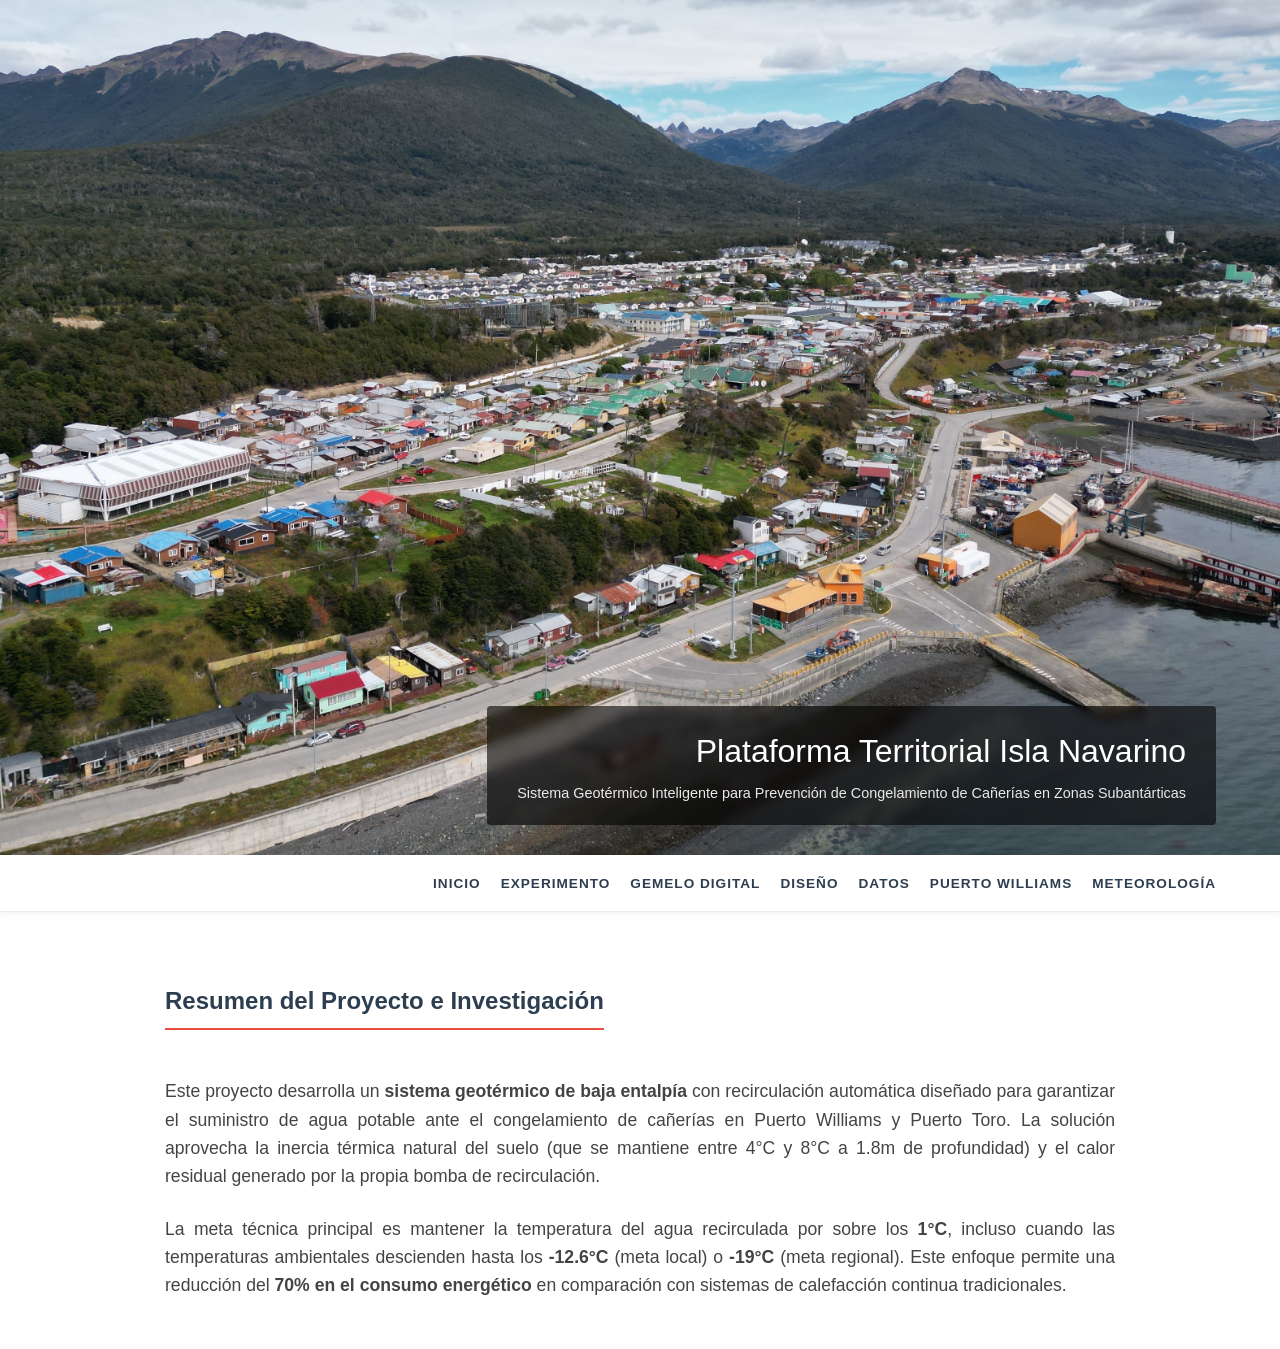
<file: index.html>
<!DOCTYPE html>
<html lang="es">
<head>
    <meta charset="UTF-8">
    <meta name="viewport" content="width=device-width, initial-scale=1.0">
    <title>Plataforma Territorial | Inicio</title>
    <link rel="stylesheet" href="style.css">
</head>
<body>
    <header class="header-hero">
        <img src="https://cmasudd-aigame.github.io/ptowilliams/puertowilliamsdrone2.jpg" alt="Drone Puerto Williams" class="header-image">
        <div class="title-overlay">
            <h1>Plataforma Territorial Isla Navarino</h1>
            <p>Sistema Geotérmico Inteligente para Prevención de Congelamiento de Cañerías en Zonas Subantárticas</p>
        </div>
    </header>

    <nav>
        <ul>
                       <li><a href="index.html">Inicio</a></li>
            <li><a href="experimento.html">Experimento</a></li>
            <li><a href="gemelodigital.html">Gemelo Digital</a></li>
            <li><a href="diseno.html">Diseño</a></li>
            <li><a href="datos.html">Datos</a></li>
            <li><a href="puertowilliams2.html">Puerto Williams</a></li>
            <li><a href="meteorologia.html">Meteorología</a></li>
        </ul>
    </nav>

    <main class="main-content">
       <h2>Resumen del Proyecto e Investigación</h2>
        <p>
            Este proyecto desarrolla un <strong>sistema geotérmico de baja entalpía</strong> con recirculación automática diseñado para garantizar el suministro de agua potable ante el congelamiento de cañerías en Puerto Williams y Puerto Toro. La solución aprovecha la inercia térmica natural del suelo (que se mantiene entre 4°C y 8°C a 1.8m de profundidad) y el calor residual generado por la propia bomba de recirculación.
        </p>

        <p>
            La meta técnica principal es mantener la temperatura del agua recirculada por sobre los <strong>1°C</strong>, incluso cuando las temperaturas ambientales descienden hasta los <strong>-12.6°C</strong> (meta local) o <strong>-19°C</strong> (meta regional). Este enfoque permite una reducción del <strong>70% en el consumo energético</strong> en comparación con sistemas de calefacción continua tradicionales.
        </p>

    </main>
</body>
</html>
</file>
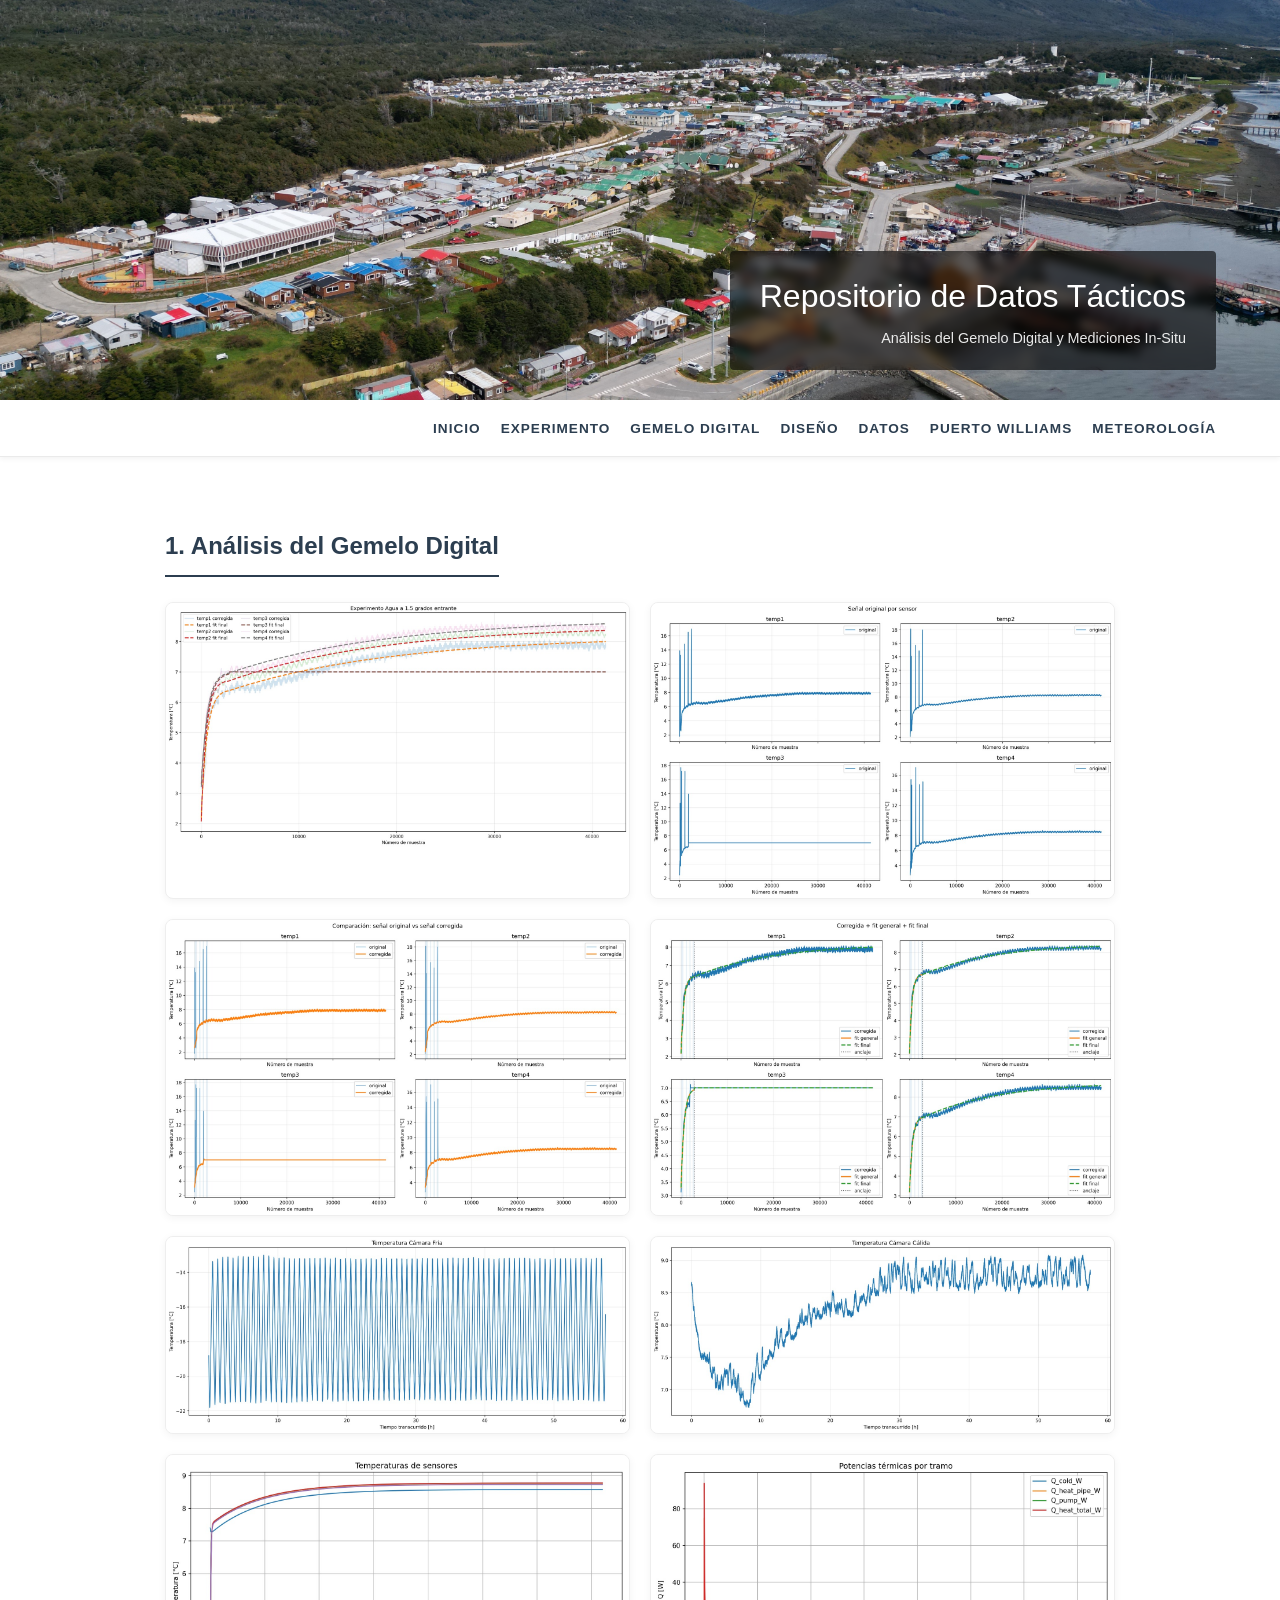
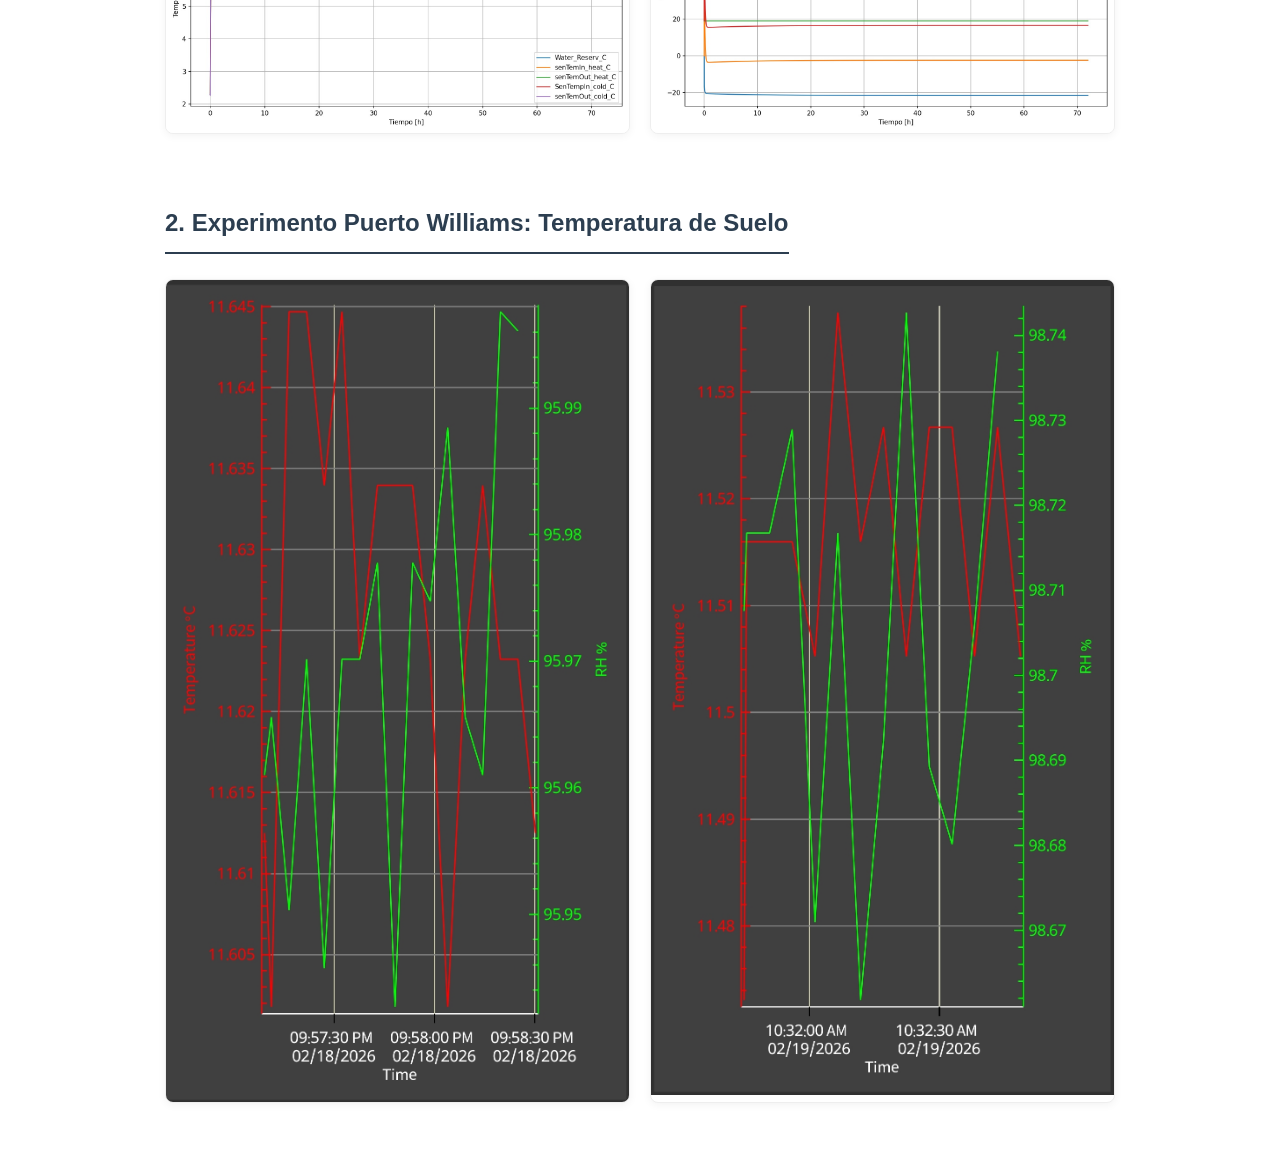
<file: datos.html>
<!DOCTYPE html>
<html lang="es">
<head>
    <meta charset="UTF-8">
    <meta name="viewport" content="width=device-width, initial-scale=1.0">
    <title>Visualización de Datos | Plataforma Territorial</title>
    <link rel="stylesheet" href="style.css">
    <style>
        .data-section {
            margin-bottom: 50px;
        }
        
        .data-section h2 {
            border-bottom: 2px solid #2c3e50;
            padding-bottom: 10px;
            margin-bottom: 25px;
        }

        /* Grilla unificada para ambas secciones */
        .charts-grid {
            display: grid;
            grid-template-columns: repeat(auto-fit, minmax(400px, 1fr));
            gap: 20px;
        }

        .chart-card {
            background: #fff;
            border-radius: 8px;
            border: 1px solid #eee;
            overflow: hidden;
            box-shadow: 0 2px 8px rgba(0,0,0,0.05);
            transition: transform 0.2s;
        }

        .chart-card:hover {
            transform: translateY(-5px);
        }

        .chart-img {
            width: 100%;
            height: auto;
            cursor: zoom-in;
            display: block;
        }

        /* Modal Styles */
        .modal {
            display: none;
            position: fixed;
            top: 0;
            left: 0;
            width: 100%;
            height: 100%;
            background: rgba(0,0,0,0.9);
            justify-content: center;
            align-items: center;
            z-index: 2000;
        }
    </style>
</head>
<body>

    <header class="page-header">
        <img src="https://cmasudd-aigame.github.io/ptowilliams/puertowilliamsdrone2.jpg" alt="Datos Puerto Williams" class="header-image-full">
        <div class="title-overlay">
            <h1>Repositorio de Datos Tácticos</h1>
            <p>Análisis del Gemelo Digital y Mediciones In-Situ</p>
        </div>
    </header>

    <nav>
        <ul>
                        <li><a href="index.html">Inicio</a></li>
            <li><a href="experimento.html">Experimento</a></li>
            <li><a href="gemelodigital.html">Gemelo Digital</a></li>
            <li><a href="diseno.html">Diseño</a></li>
            <li><a href="datos.html">Datos</a></li>
            <li><a href="puertowilliams2.html">Puerto Williams</a></li>
            <li><a href="meteorologia.html">Meteorología</a></li>
        </ul>
    </nav>

    <main class="main-content">
        
        <section class="data-section">
            <h2>1. Análisis del Gemelo Digital</h2>
            <div class="charts-grid">
                <div class="chart-card"><img src="https://cmasudd-aigame.github.io/ptowilliams/gemelo1.jpeg" class="chart-img img-zoom" alt="Gráfico 1"></div>
                <div class="chart-card"><img src="https://cmasudd-aigame.github.io/ptowilliams/gemelo2.jpeg" class="chart-img img-zoom" alt="Gráfico 2"></div>
                <div class="chart-card"><img src="https://cmasudd-aigame.github.io/ptowilliams/gemelo3.jpeg" class="chart-img img-zoom" alt="Gráfico 3"></div>
                <div class="chart-card"><img src="https://cmasudd-aigame.github.io/ptowilliams/gemelo4.jpeg" class="chart-img img-zoom" alt="Gráfico 4"></div>
                <div class="chart-card"><img src="https://cmasudd-aigame.github.io/ptowilliams/gemelo5.jpeg" class="chart-img img-zoom" alt="Gráfico 5"></div>
                <div class="chart-card"><img src="https://cmasudd-aigame.github.io/ptowilliams/gemelo6.jpeg" class="chart-img img-zoom" alt="Gráfico 6"></div>
                <div class="chart-card"><img src="https://cmasudd-aigame.github.io/ptowilliams/gemelo7.jpeg" class="chart-img img-zoom" alt="Gráfico 7"></div>
                <div class="chart-card"><img src="https://cmasudd-aigame.github.io/ptowilliams/gemelo8.jpeg" class="chart-img img-zoom" alt="Gráfico 8"></div>
            </div>
        </section>

        <section class="data-section">
            <h2>2. Experimento Puerto Williams: Temperatura de Suelo</h2>
            <div class="charts-grid">
                <div class="chart-card"><img src="https://cmasudd-aigame.github.io/ptowilliams/tempSueloWilliams.jpg" class="chart-img img-zoom" alt="Suelo 1"></div>
                <div class="chart-card"><img src="https://cmasudd-aigame.github.io/ptowilliams/tempSueloWilliams2.jpg" class="chart-img img-zoom" alt="Suelo 2"></div>
            </div>
        </section>

    </main>

    <div id="imageModal" class="modal">
        <span style="position:absolute; top:20px; right:30px; color:white; font-size:40px; cursor:pointer;" onclick="closeModal()">&times;</span>
        <img id="imgFull" style="max-width:90%; max-height:90%;">
    </div>

    <script>
        const modal = document.getElementById("imageModal");
        const modalImg = document.getElementById("imgFull");
        document.querySelectorAll('.img-zoom').forEach(img => {
            img.onclick = function() {
                modal.style.display = "flex";
                modalImg.src = this.src;
            }
        });
        function closeModal() { modal.style.display = "none"; }
        window.onclick = function(event) { if (event.target == modal) closeModal(); }
    </script>
</body>
</html>
</file>
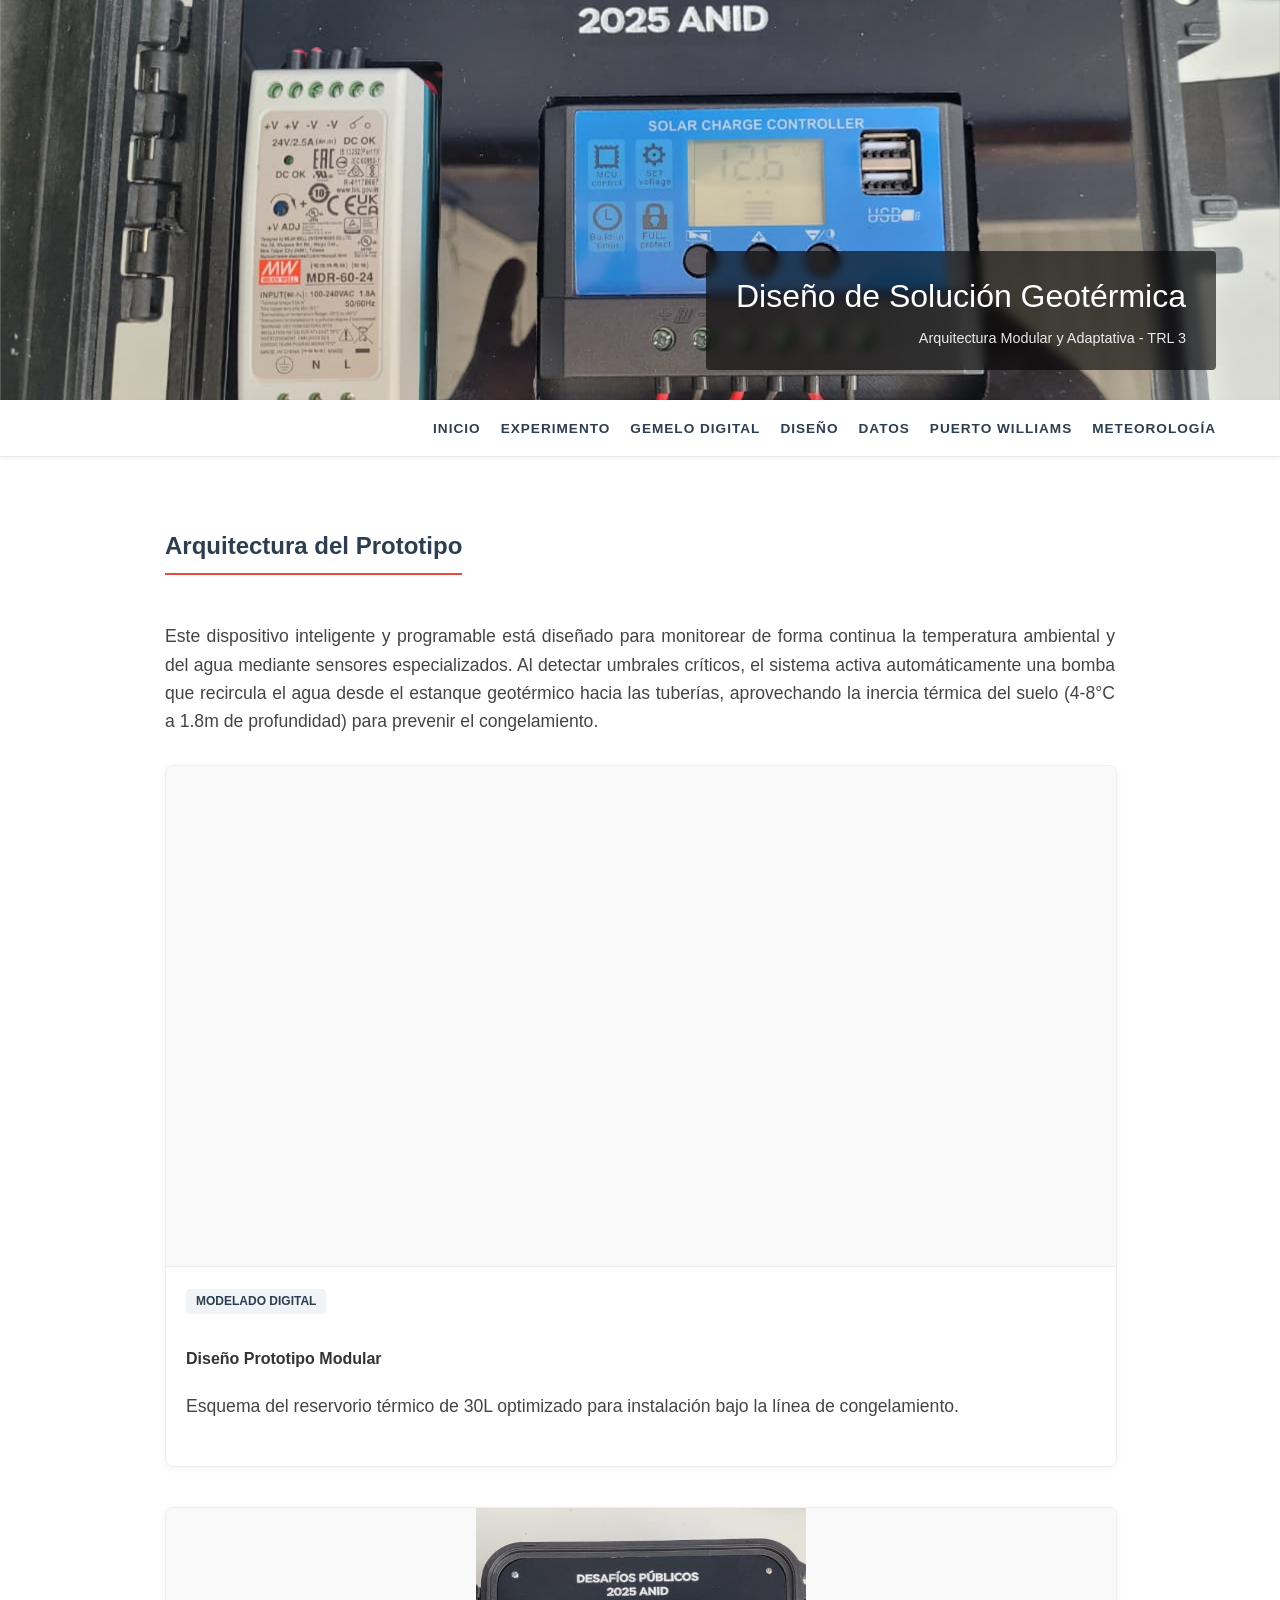
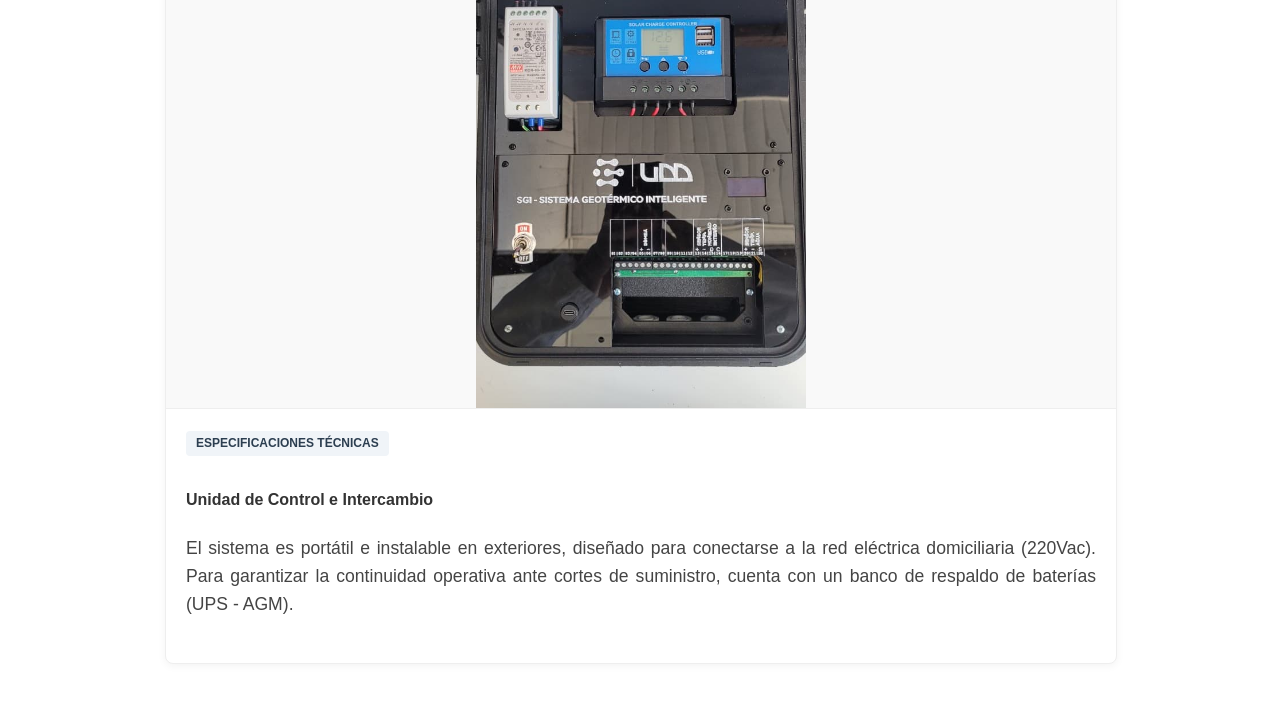
<file: diseno.html>
<!DOCTYPE html>
<html lang="es">
<head>
    <meta charset="UTF-8">
    <meta name="viewport" content="width=device-width, initial-scale=1.0">
    <title>Diseño Inteligente | Plataforma Territorial</title>
    <link rel="stylesheet" href="style.css">
    <style>
        /* Cambio de Grid a Rows para maximizar visibilidad */
        .prototype-container {
            display: flex;
            flex-direction: column;
            gap: 40px;
            margin: 30px 0;
        }

        .prototype-card {
            background: #fff;
            border-radius: 8px;
            border: 1px solid #eee;
            overflow: hidden;
            box-shadow: 0 2px 8px rgba(0,0,0,0.05);
            width: 100%; /* Ancho completo */
        }

        .prototype-img-container {
            width: 100%;
            height: 500px; /* Aumentamos el alto para el modelo 3D */
            overflow: hidden;
            background: #f9f9f9;
        }

        .prototype-img-container iframe, 
        .prototype-img-container img {
            width: 100%;
            height: 100%;
            border: none;
            object-fit: contain;
        }

        .prototype-info {
            padding: 20px;
            border-top: 1px solid #eee;
        }

        .spec-tag {
            display: inline-block;
            background: #f0f4f8;
            color: #2c3e50;
            padding: 3px 10px;
            border-radius: 4px;
            font-size: 0.75rem;
            font-weight: bold;
            margin-bottom: 10px;
            text-transform: uppercase;
        }
    </style>
</head>
<body>

    <header class="page-header">
        <img src="https://cmasudd-aigame.github.io/ptowilliams/headerdisenointe.png" alt="Diseño Inteligente" class="header-image-full">
        <div class="title-overlay">
            <h1>Diseño de Solución Geotérmica</h1>
            <p>Arquitectura Modular y Adaptativa - TRL 3</p>
        </div>
    </header>

    <nav>
        <ul>
                      <li><a href="index.html">Inicio</a></li>
            <li><a href="experimento.html">Experimento</a></li>
            <li><a href="gemelodigital.html">Gemelo Digital</a></li>
            <li><a href="diseno.html">Diseño</a></li>
            <li><a href="datos.html">Datos</a></li>
            <li><a href="puertowilliams2.html">Puerto Williams</a></li>
            <li><a href="meteorologia.html">Meteorología</a></li>
        </ul>
    </nav>

    <main class="main-content">
        <section class="card">
            <h2>Arquitectura del Prototipo</h2>
            <p>
                Este dispositivo inteligente y programable está diseñado para monitorear de forma continua la temperatura ambiental y del agua mediante sensores especializados. Al detectar umbrales críticos, el sistema activa automáticamente una bomba que recircula el agua desde el estanque geotérmico hacia las tuberías, aprovechando la inercia térmica del suelo (4-8°C a 1.8m de profundidad) para prevenir el congelamiento.
            </p>
        </section>

        <div class="prototype-container">
            <div class="prototype-card">
                <div class="prototype-img-container">
                    <iframe src="https://myudd1138.autodesk360.com/shares/public/SH90d2dQT28d5b6028114efda414bc273ba8?mode=embed" allowfullscreen="true"></iframe>
                </div>
                <div class="prototype-info">
                    <span class="spec-tag">Modelado Digital</span>
                    <h4>Diseño Prototipo Modular</h4>
                    <p>Esquema del reservorio térmico de 30L optimizado para instalación bajo la línea de congelamiento.</p>
                </div>
            </div>

            <div class="prototype-card">
                <div class="prototype-img-container">
                    <img src="https://cmasudd-aigame.github.io/ptowilliams/prototipodisenointe.jpeg" alt="Prototipo Físico" class="img-zoom" style="cursor: pointer;">
                </div>
                <div class="prototype-info">
                    <span class="spec-tag">Especificaciones Técnicas</span>
                    <h4>Unidad de Control e Intercambio</h4>
                    <p>
                        El sistema es portátil e instalable en exteriores, diseñado para conectarse a la red eléctrica domiciliaria (220Vac). Para garantizar la continuidad operativa ante cortes de suministro, cuenta con un banco de respaldo de baterías (UPS - AGM).
                    </p>
                </div>
            </div>
        </div>

        
    </main>

    <div id="imageModal" class="modal" style="display:none; position:fixed; top:0; left:0; width:100%; height:100%; background:rgba(0,0,0,0.8); justify-content:center; align-items:center; z-index:1000;">
        <span style="position:absolute; top:20px; right:30px; color:white; font-size:40px; cursor:pointer;" onclick="closeModal()">&times;</span>
        <img id="imgFull" style="max-width:90%; max-height:90%;">
    </div>

    <script>
        const modal = document.getElementById("imageModal");
        const modalImg = document.getElementById("imgFull");
        document.querySelectorAll('.img-zoom').forEach(img => {
            img.onclick = function() {
                modal.style.display = "flex";
                modalImg.src = this.src;
            }
        });
        function closeModal() { modal.style.display = "none"; }
        window.onclick = function(event) { if (event.target == modal) closeModal(); }
    </script>
</body>
</html>
</file>
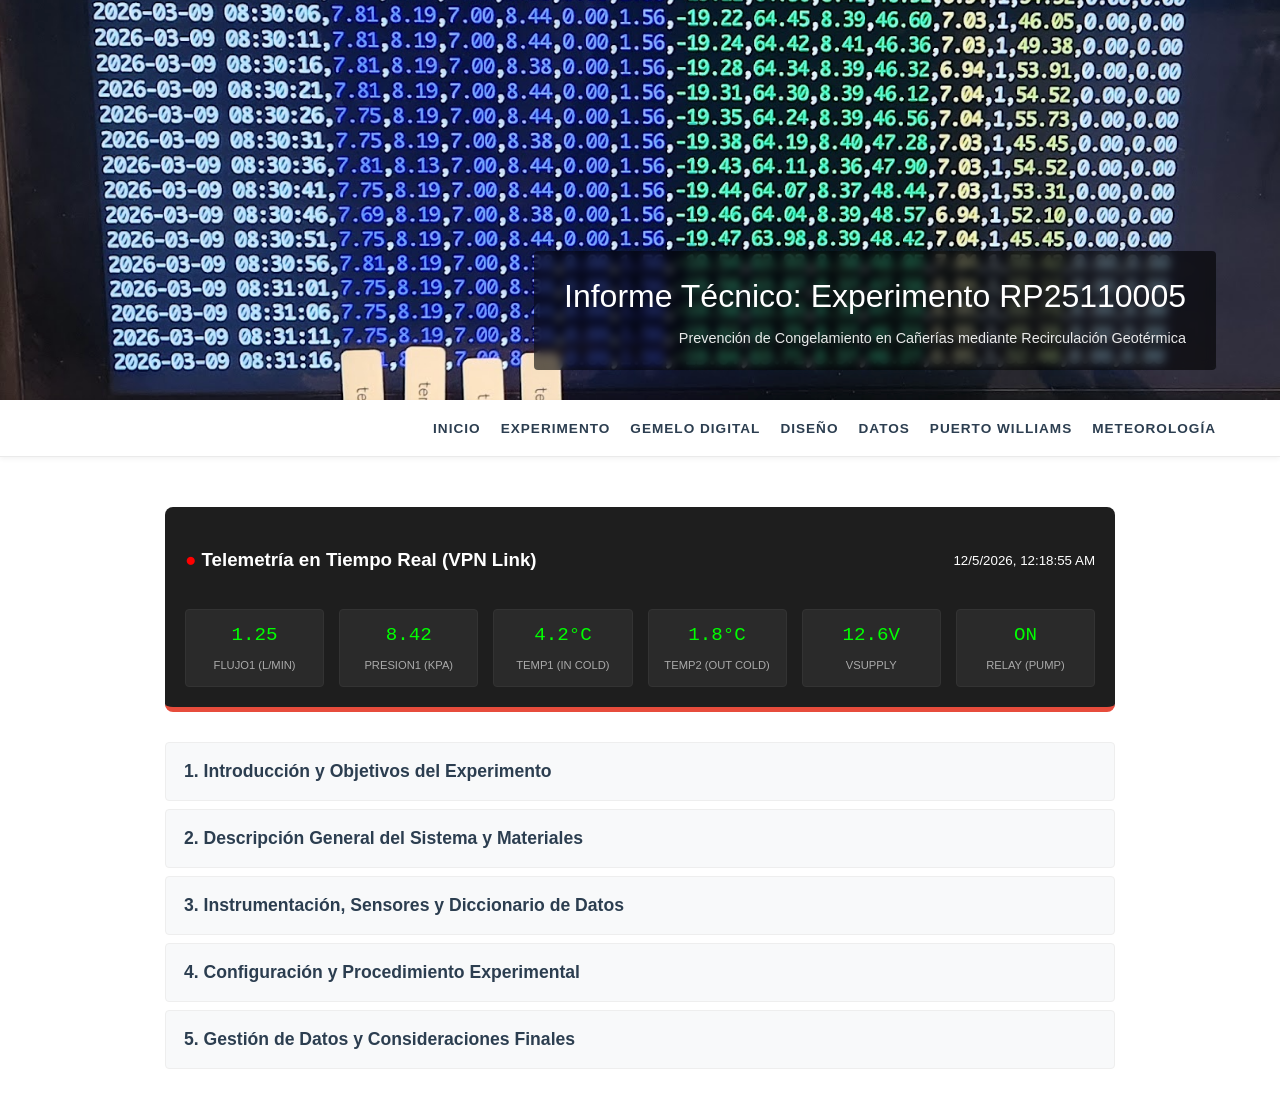
<file: experimento.html>
<!DOCTYPE html>
<html lang="es">
<head>
    <meta charset="UTF-8">
    <meta name="viewport" content="width=device-width, initial-scale=1.0">
    <title>Informe Técnico Experimental | Plataforma Territorial</title>
    <link rel="stylesheet" href="style.css">
    <style>
        /* Estilos de Dashboard */
        .dashboard-container {
            background: #1e1e1e;
            color: #fff;
            padding: 20px;
            border-radius: 8px;
            margin-bottom: 30px;
            border-bottom: 5px solid var(--accent);
        }
        .dashboard-grid {
            display: grid;
            grid-template-columns: repeat(auto-fit, minmax(120px, 1fr));
            gap: 15px;
            margin-top: 15px;
        }
        .metric {
            background: #2a2a2a;
            padding: 10px;
            border-radius: 4px;
            text-align: center;
            border: 1px solid #333;
        }
        .metric-val { font-family: 'Courier New', monospace; font-size: 1.2rem; color: #00ff00; display: block; }
        .metric-label { font-size: 0.7rem; color: #aaa; text-transform: uppercase; }

        /* Estilos de Acordeones */
        .accordion {
            background-color: #f8f9fa;
            color: var(--primary);
            cursor: pointer;
            padding: 18px;
            width: 100%;
            border: none;
            text-align: left;
            font-size: 1.1rem;
            font-weight: bold;
            transition: 0.4s;
            border-radius: 4px;
            margin-top: 8px;
            display: flex;
            justify-content: space-between;
            border: 1px solid #eee;
        }
        .active, .accordion:hover { background-color: #f1f1f1; }
        .panel {
            padding: 0 18px;
            background-color: white;
            max-height: 0;
            overflow: hidden;
            transition: max-height 0.3s ease-out;
            border-left: 2px solid var(--accent);
        }

        /* Imágenes y Grillas */
        .img-grid {
            display: grid;
            grid-template-columns: repeat(auto-fit, minmax(200px, 1fr));
            gap: 10px;
            margin: 20px 0;
        }
        .img-item { height: 150px; border-radius: 4px; overflow: hidden; cursor: zoom-in; border: 1px solid #ddd; }
        .img-item img { width: 100%; height: 100%; object-fit: cover; }
        
        .tag-material {
            display: inline-block;
            background: var(--primary);
            color: white;
            padding: 2px 10px;
            border-radius: 15px;
            font-size: 0.8rem;
            margin-right: 5px;
        }
    </style>
</head>
<body>

    <header class="page-header">
        <img src="https://cmasudd-aigame.github.io/ptowilliams/datoscompu.png" alt="Monitor" class="header-image-full">
        <div class="title-overlay">
            <h1>Informe Técnico: Experimento RP25110005</h1>
            <p>Prevención de Congelamiento en Cañerías mediante Recirculación Geotérmica</p>
        </div>
    </header>

    <nav>
        <ul>
                        <li><a href="index.html">Inicio</a></li>
            <li><a href="experimento.html">Experimento</a></li>
            <li><a href="gemelodigital.html">Gemelo Digital</a></li>
            <li><a href="diseno.html">Diseño</a></li>
            <li><a href="datos.html">Datos</a></li>
            <li><a href="puertowilliams2.html">Puerto Williams</a></li>
            <li><a href="meteorologia.html">Meteorología</a></li>
        </ul>
    </nav>


    <main class="main-content">

        <section class="dashboard-container">
            <div style="display: flex; justify-content: space-between; align-items: center;">
                <h3><span style="color:red">●</span> Telemetría en Tiempo Real (VPN Link)</h3>
                <small id="current-time">Cargando fecha...</small>
            </div>
            <div class="dashboard-grid">
                <div class="metric"><span class="metric-val">1.25</span><span class="metric-label">flujo1 (L/min)</span></div>
                <div class="metric"><span class="metric-val">8.42</span><span class="metric-label">presion1 (kPa)</span></div>
                <div class="metric"><span class="metric-val">4.2°C</span><span class="metric-label">temp1 (In Cold)</span></div>
                <div class="metric"><span class="metric-val">1.8°C</span><span class="metric-label">temp2 (Out Cold)</span></div>
                <div class="metric"><span class="metric-val">12.6V</span><span class="metric-label">Vsupply</span></div>
                <div class="metric"><span class="metric-val" style="color: #00ff00;">ON</span><span class="metric-label">Relay (Pump)</span></div>
            </div>
        </section>

        <button class="accordion">1. Introducción y Objetivos del Experimento</button>
        <div class="panel">
            <p>Este estudio detalla el desarrollo de un sistema diseñado para evitar el congelamiento de cañerías en zonas extremas. El experimento se realizó en condiciones de laboratorio, replicando escenarios térmicos críticos.</p>
            <p><strong>Objetivo Principal:</strong> Evaluar la recirculación de agua utilizando el calor latente del suelo (0-3°C) como mecanismo de mitigación ante temperaturas de aire de -20°C.</p>
        </div>

        <button class="accordion">2. Descripción General del Sistema y Materiales</button>
        <div class="panel">
            <p>El montaje cuenta con dos cámaras térmicas independientes:</p>
            <ul>
                <li><strong>Cámara Aire:</strong> Configurada a -20 °C.</li>
                <li><strong>Cámara Suelo:</strong> Configurada entre 0 °C y 3 °C.</li>
                <li><strong>Bomba:</strong> Sumergible de 19 W para impulsión continua.</li>
            </ul>
            <p><strong>Materiales de tubería evaluados:</strong></p>
            <div>
                <span class="tag-material">VALCO</span><span class="tag-material">HDPE</span><span class="tag-material">PPR</span><span class="tag-material">PVC</span><span class="tag-material">COBRE</span>
            </div>
            <div class="img-grid">
                <div class="img-item"><img src="https://cmasudd-aigame.github.io/ptowilliams/diagrma.jpg"></div>
                <div class="img-item"><img src="https://cmasudd-aigame.github.io/ptowilliams/20260310_171153.png"></div>
                <div class="img-item"><img src="https://cmasudd-aigame.github.io/ptowilliams/20260310_171214.jpg"></div>
                <div class="img-item"><img src="https://cmasudd-aigame.github.io/ptowilliams/20260310_171220.jpg"></div>
                <div class="img-item"><img src="https://cmasudd-aigame.github.io/ptowilliams/20260310_171320.jpg"></div>
            </div>
        </div>

        <button class="accordion">3. Instrumentación, Sensores y Diccionario de Datos</button>
        <div class="panel">
            <p>Se implementó un sistema de adquisición de datos mediante Datalogger y conexión VPN para monitoreo 24/7.</p>
            <table class="data-table" style="font-size: 0.85rem;">
                <thead><tr><th>Código</th><th>Variable</th><th>Sensor / Detalles</th></tr></thead>
                <tbody>
                    <div class="img-item"><img src="https://cmasudd-aigame.github.io/ptowilliams/datoscompu.png"></div>
                    <tr><td><code>temp1-2</code></td><td>Temp. Agua Cámara Fría</td><td>DS18B20 Digital</td></tr>
                    <tr><td><code>temp3-5</code></td><td>Temp. Agua Cámara Suelo</td><td>DS18B20 Digital</td></tr>
                    <tr><td><code>flujo1</code></td><td>Caudal Instantáneo</td><td>Sensor de Turbina (L/min)</td></tr>
                    <tr><td><code>presion1</code></td><td>Presión Hidráulica</td><td>Manómetro Digital (kPa)</td></tr>
                    <tr><td><code>relay</code></td><td>Estado Bomba</td><td>1 = ON / 0 = OFF</td></tr>
                    <tr><td><code>Vsupply / batt</code></td><td>Voltajes Eléctricos</td><td>Alimentación y Respaldo</td></tr>
                </tbody>
            </table>
        </div>

        <button class="accordion">4. Configuración y Procedimiento Experimental</button>
        <div class="panel">
            <ol>
                <li><strong>Puesta en Marcha:</strong> Verificación de estanqueidad y calibración de sensores.</li>
                <li><strong>Operación Continua:</strong> Ejecución de 45 días de registro ininterrumpido.</li>
                <li><strong>Simulación de Consumo:</strong> Uso de grifo para simular variaciones domésticas de presión y caudal.</li>
                <li><strong>Pruebas de Estrés:</strong> Introducción de agua a 1 °C para forzar condiciones de congelamiento.</li>
            </ol>
        </div>

        <button class="accordion">5. Gestión de Datos y Consideraciones Finales</button>
        <div class="panel">
            <p><strong>Resultados de Operación:</strong> 45 días continuos de datos almacenados en servidor remoto sin pérdida de registros.</p>
            <p><strong>Conclusiones Técnicas:</strong></p>
            <ul>
                <li>El sistema permitió replicar condiciones térmicas extremas de manera controlada.</li>
                <li>Se validó que la recirculación rompe la inercia de congelamiento antes de la solidificación.</li>
                <li>Se observaron diferencias críticas de transferencia térmica según el material de la tubería.</li>
            </ul>
        </div>

    </main>

    <div id="imageModal" class="modal">
        <span class="close-btn" onclick="closeModal()">&times;</span>
        <img class="modal-content" id="imgFull">
    </div>

    <script>
        // Lógica de Acordeones
        var acc = document.getElementsByClassName("accordion");
        for (var i = 0; i < acc.length; i++) {
            acc[i].addEventListener("click", function() {
                this.classList.toggle("active");
                var panel = this.nextElementSibling;
                panel.style.maxHeight = panel.style.maxHeight ? null : panel.scrollHeight + "px";
            });
        }

        // Lógica de Modal
        const modal = document.getElementById("imageModal");
        const modalImg = document.getElementById("imgFull");
        document.querySelectorAll('.img-item img').forEach(img => {
            img.onclick = function() {
                modal.style.display = "flex";
                modalImg.src = this.src;
            }
        });
        function closeModal() { modal.style.display = "none"; }

        // Hora del Sistema para el Dashboard
        document.getElementById('current-time').innerText = new Date().toLocaleString();
    </script>
</body>
</html>
</file>
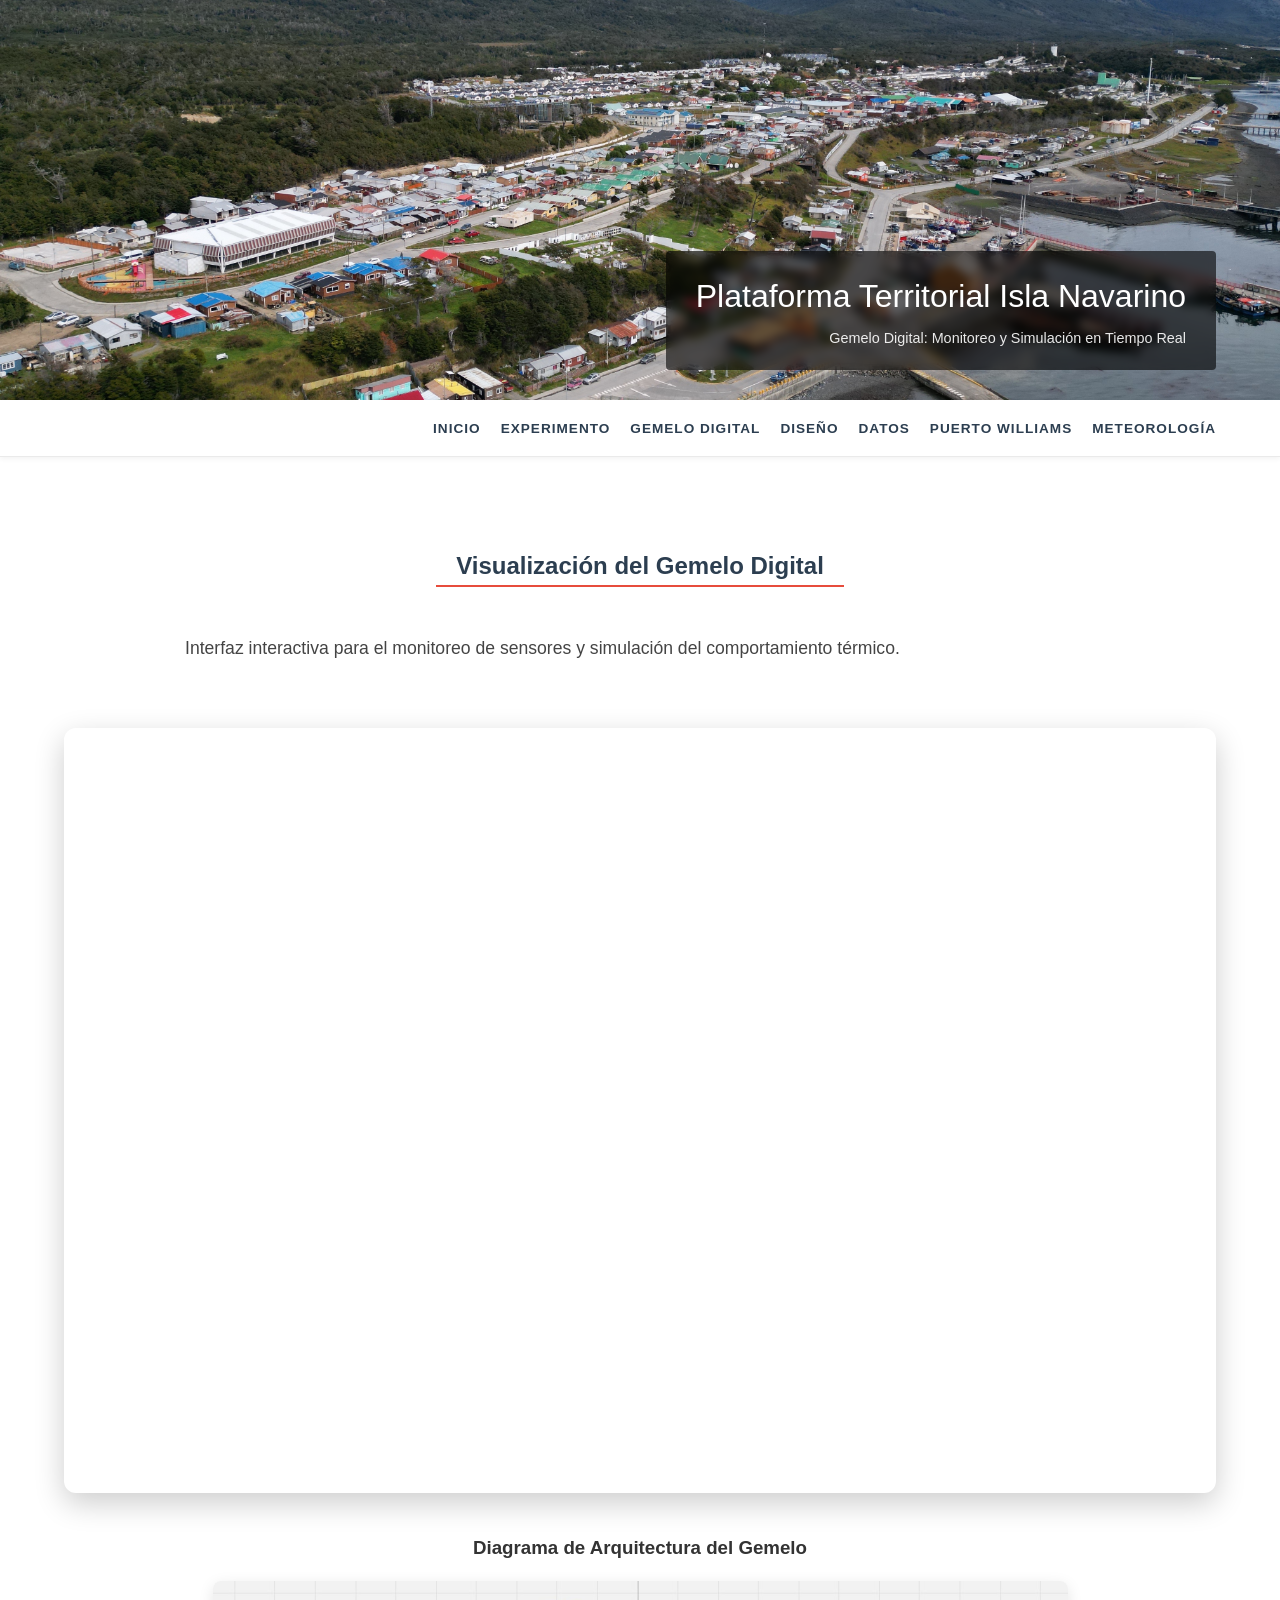
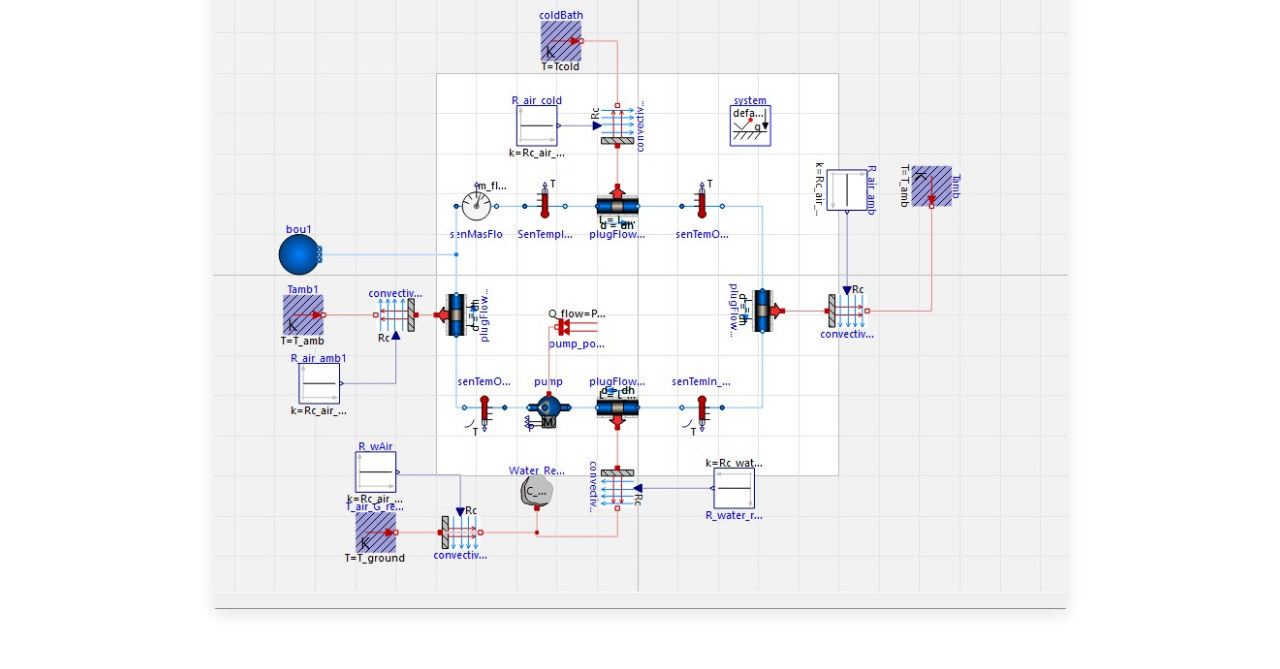
<file: gemelodigital.html>
<!DOCTYPE html>
<html lang="es">
<head>
    <meta charset="UTF-8">
    <meta name="viewport" content="width=device-width, initial-scale=1.0">
    <title>Plataforma Territorial | Gemelo Digital</title>
    <link rel="stylesheet" href="style.css">
    <style>
        /* Ajuste para que el iframe sea el protagonista */
        .iframe-container {
            position: relative;
            width: 90vw; /* Usa el 90% del ancho de la ventana del navegador */
            left: 50%;
            transform: translateX(-50%); /* Estos dos centran el elemento aunque rompa el ancho del main */
            height: 85vh; /* Un poco más de alto para aprovechar el ancho */
            margin-top: 20px;
            margin-bottom: 40px;
            border-radius: 12px;
            overflow: hidden;
            box-shadow: 0 10px 30px rgba(0,0,0,0.2);
        }

        iframe {
            width: 100%;
            height: 100%;
            border: none;
        }

        /* Estilos para el diagrama inferior */
        .diagrama-container {
            width: 90%;
            margin: 0 auto 40px auto;
            text-align: center;
        }

        .diagrama-imagen {
            max-width: 100%;
            height: auto;
            border-radius: 8px;
            box-shadow: 0 4px 15px rgba(0,0,0,0.1);
        }

        /* Aseguramos que el h2 y p iniciales no queden pegados a los bordes si el main es muy ancho */
        .main-content h2, .main-content p {
            max-width: 1200px;
            margin-left: auto;
            margin-right: auto;
            padding: 0 20px;
        }
    </style>
</head>
<body>
     <header class="page-header">
        <img src="https://cmasudd-aigame.github.io/ptowilliams/puertowilliamsdrone2.jpg" alt="Clima Puerto Williams" class="header-image-full">
        <div class="title-overlay">
            <h1>Plataforma Territorial Isla Navarino</h1>
            <p>Gemelo Digital: Monitoreo y Simulación en Tiempo Real</p>
        </div>
    </header>

    <nav>
        <ul>
            <li><a href="index.html">Inicio</a></li>
            <li><a href="experimento.html">Experimento</a></li>
            <li><a href="gemelodigital.html">Gemelo Digital</a></li>
            <li><a href="diseno.html">Diseño</a></li>
            <li><a href="datos.html">Datos</a></li>
            <li><a href="puertowilliams2.html">Puerto Williams</a></li>
            <li><a href="meteorologia.html">Meteorología</a></li>
        </ul>
    </nav>

    <main class="main-content">
        <div style="text-align: center; padding: 20px 0;">
            <h2>Visualización del Gemelo Digital</h2>
            <p>
                Interfaz interactiva para el monitoreo de sensores y simulación del comportamiento térmico.
            </p>
        </div>

        <div class="iframe-container">
            <iframe 
                src="https://gemelodigital-puertowilliams.streamlit.app/?embed=true" 
                allow="camera;microphone;geolocation"
                title="Interfaz Gemelo Digital">
            </iframe>
        </div>

        <div class="diagrama-container">
            <h3>Diagrama de Arquitectura del Gemelo</h3>
            <img 
                src="https://cmasudd-aigame.github.io/ptowilliams/gemelo0.jpeg" 
                alt="Diagrama de funcionamiento del Gemelo Digital" 
                class="diagrama-imagen">
        </div>
    </main>
</body>
</html>
</file>
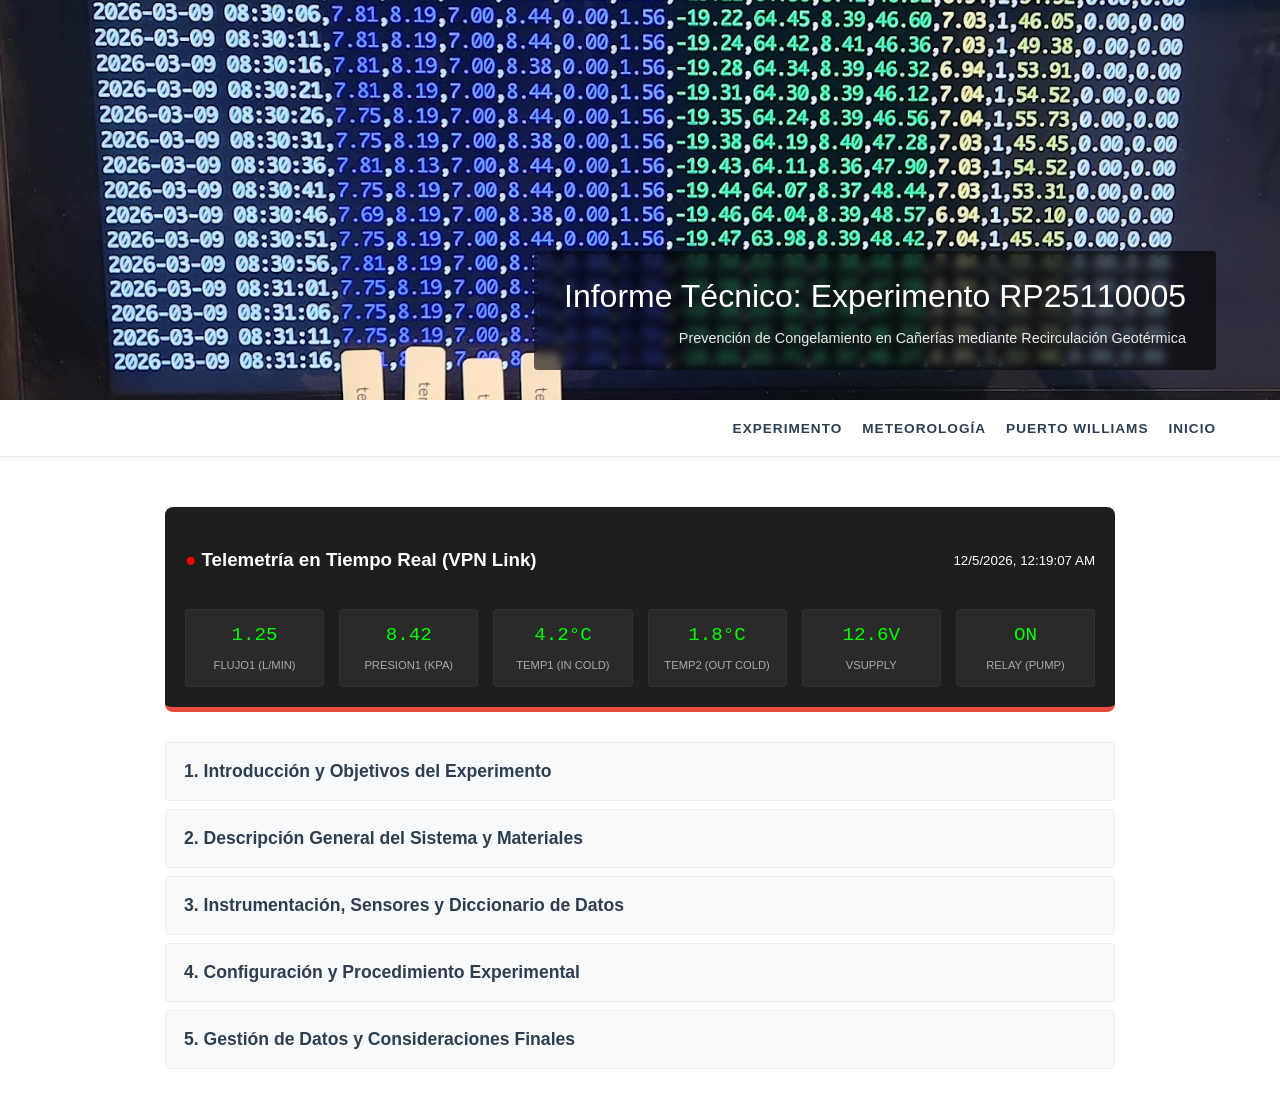
<file: index2.html>
<!DOCTYPE html>
<html lang="es">
<head>
    <meta charset="UTF-8">
    <meta name="viewport" content="width=device-width, initial-scale=1.0">
    <title>Informe Técnico Experimental | Plataforma Territorial</title>
    <link rel="stylesheet" href="style.css">
    <style>
        /* Estilos de Dashboard */
        .dashboard-container {
            background: #1e1e1e;
            color: #fff;
            padding: 20px;
            border-radius: 8px;
            margin-bottom: 30px;
            border-bottom: 5px solid var(--accent);
        }
        .dashboard-grid {
            display: grid;
            grid-template-columns: repeat(auto-fit, minmax(120px, 1fr));
            gap: 15px;
            margin-top: 15px;
        }
        .metric {
            background: #2a2a2a;
            padding: 10px;
            border-radius: 4px;
            text-align: center;
            border: 1px solid #333;
        }
        .metric-val { font-family: 'Courier New', monospace; font-size: 1.2rem; color: #00ff00; display: block; }
        .metric-label { font-size: 0.7rem; color: #aaa; text-transform: uppercase; }

        /* Estilos de Acordeones */
        .accordion {
            background-color: #f8f9fa;
            color: var(--primary);
            cursor: pointer;
            padding: 18px;
            width: 100%;
            border: none;
            text-align: left;
            font-size: 1.1rem;
            font-weight: bold;
            transition: 0.4s;
            border-radius: 4px;
            margin-top: 8px;
            display: flex;
            justify-content: space-between;
            border: 1px solid #eee;
        }
        .active, .accordion:hover { background-color: #f1f1f1; }
        .panel {
            padding: 0 18px;
            background-color: white;
            max-height: 0;
            overflow: hidden;
            transition: max-height 0.3s ease-out;
            border-left: 2px solid var(--accent);
        }

        /* Imágenes y Grillas */
        .img-grid {
            display: grid;
            grid-template-columns: repeat(auto-fit, minmax(200px, 1fr));
            gap: 10px;
            margin: 20px 0;
        }
        .img-item { height: 150px; border-radius: 4px; overflow: hidden; cursor: zoom-in; border: 1px solid #ddd; }
        .img-item img { width: 100%; height: 100%; object-fit: cover; }
        
        .tag-material {
            display: inline-block;
            background: var(--primary);
            color: white;
            padding: 2px 10px;
            border-radius: 15px;
            font-size: 0.8rem;
            margin-right: 5px;
        }
    </style>
</head>
<body>

    <header class="page-header">
        <img src="https://cmasudd-aigame.github.io/ptowilliams/datoscompu.png" alt="Monitor" class="header-image-full">
        <div class="title-overlay">
            <h1>Informe Técnico: Experimento RP25110005</h1>
            <p>Prevención de Congelamiento en Cañerías mediante Recirculación Geotérmica</p>
        </div>
    </header>

    <nav>
        <ul>
            <li><a href="experimento.html">Experimento</a></li>
            <li><a href="meteorologia.html">Meteorología</a></li>
            <li><a href="puertowilliams.html">Puerto Williams</a></li>
            <li><a href="index.html">Inicio</a></li>
        </ul>
    </nav>

    <main class="main-content">

        <section class="dashboard-container">
            <div style="display: flex; justify-content: space-between; align-items: center;">
                <h3><span style="color:red">●</span> Telemetría en Tiempo Real (VPN Link)</h3>
                <small id="current-time">Cargando fecha...</small>
            </div>
            <div class="dashboard-grid">
                <div class="metric"><span class="metric-val">1.25</span><span class="metric-label">flujo1 (L/min)</span></div>
                <div class="metric"><span class="metric-val">8.42</span><span class="metric-label">presion1 (kPa)</span></div>
                <div class="metric"><span class="metric-val">4.2°C</span><span class="metric-label">temp1 (In Cold)</span></div>
                <div class="metric"><span class="metric-val">1.8°C</span><span class="metric-label">temp2 (Out Cold)</span></div>
                <div class="metric"><span class="metric-val">12.6V</span><span class="metric-label">Vsupply</span></div>
                <div class="metric"><span class="metric-val" style="color: #00ff00;">ON</span><span class="metric-label">Relay (Pump)</span></div>
            </div>
        </section>

        <button class="accordion">1. Introducción y Objetivos del Experimento</button>
        <div class="panel">
            <p>Este estudio detalla el desarrollo de un sistema diseñado para evitar el congelamiento de cañerías en zonas extremas. El experimento se realizó en condiciones de laboratorio, replicando escenarios térmicos críticos.</p>
            <p><strong>Objetivo Principal:</strong> Evaluar la recirculación de agua utilizando el calor latente del suelo (0-3°C) como mecanismo de mitigación ante temperaturas de aire de -20°C.</p>
        </div>

        <button class="accordion">2. Descripción General del Sistema y Materiales</button>
        <div class="panel">
            <p>El montaje cuenta con dos cámaras térmicas independientes:</p>
            <ul>
                <li><strong>Cámara Aire:</strong> Configurada a -20 °C.</li>
                <li><strong>Cámara Suelo:</strong> Configurada entre 0 °C y 3 °C.</li>
                <li><strong>Bomba:</strong> Sumergible de 19 W para impulsión continua.</li>
            </ul>
            <p><strong>Materiales de tubería evaluados:</strong></p>
            <div>
                <span class="tag-material">VALCO</span><span class="tag-material">HDPE</span><span class="tag-material">PPR</span><span class="tag-material">PVC</span><span class="tag-material">COBRE</span>
            </div>
            <div class="img-grid">
                <div class="img-item"><img src="https://cmasudd-aigame.github.io/ptowilliams/diagrma.jpg"></div>
                <div class="img-item"><img src="https://cmasudd-aigame.github.io/ptowilliams/20260310_171153.png"></div>
                <div class="img-item"><img src="https://cmasudd-aigame.github.io/ptowilliams/20260310_171214.jpg"></div>
                <div class="img-item"><img src="https://cmasudd-aigame.github.io/ptowilliams/20260310_171220.jpg"></div>
                <div class="img-item"><img src="https://cmasudd-aigame.github.io/ptowilliams/20260310_171320.jpg"></div>
            </div>
        </div>

        <button class="accordion">3. Instrumentación, Sensores y Diccionario de Datos</button>
        <div class="panel">
            <p>Se implementó un sistema de adquisición de datos mediante Datalogger y conexión VPN para monitoreo 24/7.</p>
            <table class="data-table" style="font-size: 0.85rem;">
                <thead><tr><th>Código</th><th>Variable</th><th>Sensor / Detalles</th></tr></thead>
                <tbody>
                    <tr><td><code>temp1-2</code></td><td>Temp. Agua Cámara Fría</td><td>DS18B20 Digital</td></tr>
                    <tr><td><code>temp3-5</code></td><td>Temp. Agua Cámara Suelo</td><td>DS18B20 Digital</td></tr>
                    <tr><td><code>flujo1</code></td><td>Caudal Instantáneo</td><td>Sensor de Turbina (L/min)</td></tr>
                    <tr><td><code>presion1</code></td><td>Presión Hidráulica</td><td>Manómetro Digital (kPa)</td></tr>
                    <tr><td><code>relay</code></td><td>Estado Bomba</td><td>1 = ON / 0 = OFF</td></tr>
                    <tr><td><code>Vsupply / batt</code></td><td>Voltajes Eléctricos</td><td>Alimentación y Respaldo</td></tr>
                </tbody>
            </table>
        </div>

        <button class="accordion">4. Configuración y Procedimiento Experimental</button>
        <div class="panel">
            <ol>
                <li><strong>Puesta en Marcha:</strong> Verificación de estanqueidad y calibración de sensores.</li>
                <li><strong>Operación Continua:</strong> Ejecución de 45 días de registro ininterrumpido.</li>
                <li><strong>Simulación de Consumo:</strong> Uso de grifo para simular variaciones domésticas de presión y caudal.</li>
                <li><strong>Pruebas de Estrés:</strong> Introducción de agua a 1 °C para forzar condiciones de congelamiento.</li>
            </ol>
        </div>

        <button class="accordion">5. Gestión de Datos y Consideraciones Finales</button>
        <div class="panel">
            <p><strong>Resultados de Operación:</strong> 45 días continuos de datos almacenados en servidor remoto sin pérdida de registros.</p>
            <p><strong>Conclusiones Técnicas:</strong></p>
            <ul>
                <li>El sistema permitió replicar condiciones térmicas extremas de manera controlada.</li>
                <li>Se validó que la recirculación rompe la inercia de congelamiento antes de la solidificación.</li>
                <li>Se observaron diferencias críticas de transferencia térmica según el material de la tubería.</li>
            </ul>
        </div>

    </main>

    <div id="imageModal" class="modal">
        <span class="close-btn" onclick="closeModal()">&times;</span>
        <img class="modal-content" id="imgFull">
    </div>

    <script>
        // Lógica de Acordeones
        var acc = document.getElementsByClassName("accordion");
        for (var i = 0; i < acc.length; i++) {
            acc[i].addEventListener("click", function() {
                this.classList.toggle("active");
                var panel = this.nextElementSibling;
                panel.style.maxHeight = panel.style.maxHeight ? null : panel.scrollHeight + "px";
            });
        }

        // Lógica de Modal
        const modal = document.getElementById("imageModal");
        const modalImg = document.getElementById("imgFull");
        document.querySelectorAll('.img-item img').forEach(img => {
            img.onclick = function() {
                modal.style.display = "flex";
                modalImg.src = this.src;
            }
        });
        function closeModal() { modal.style.display = "none"; }

        // Hora del Sistema para el Dashboard
        document.getElementById('current-time').innerText = new Date().toLocaleString();
    </script>
</body>
</html>
</file>
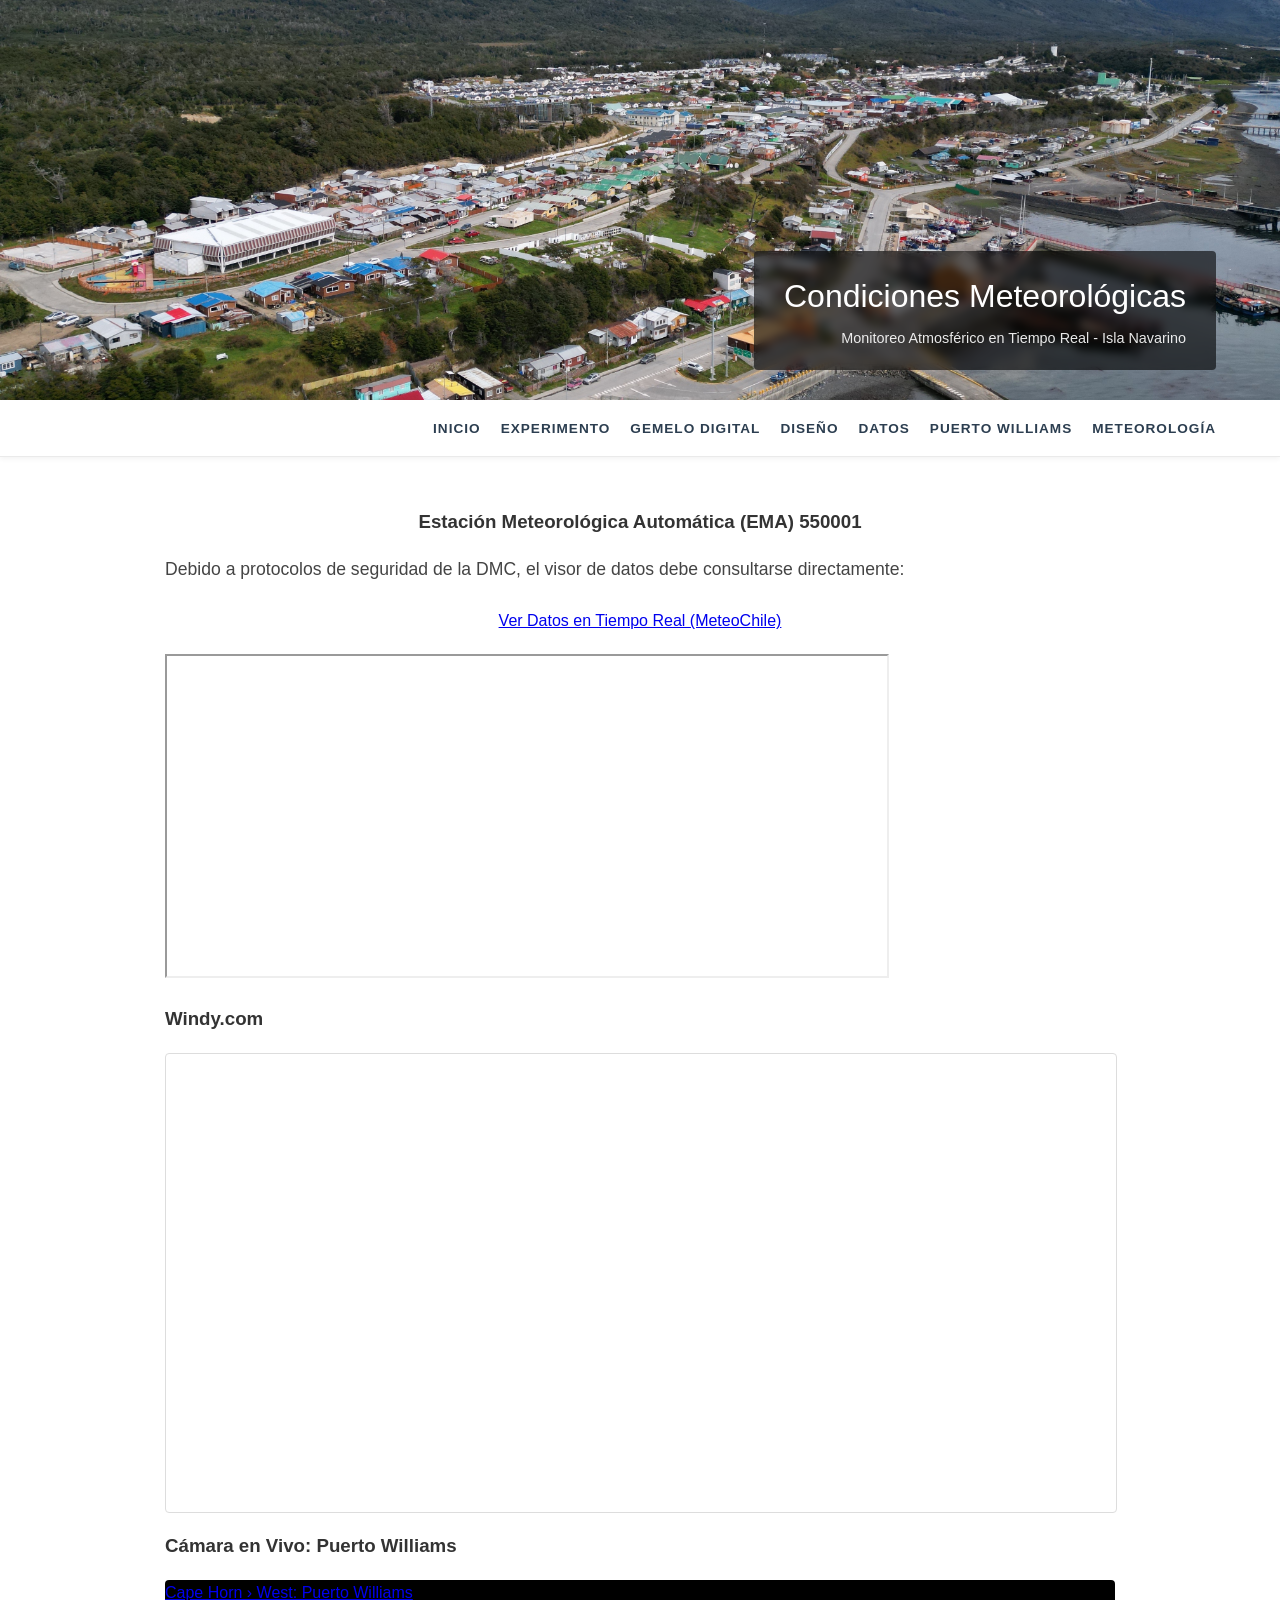
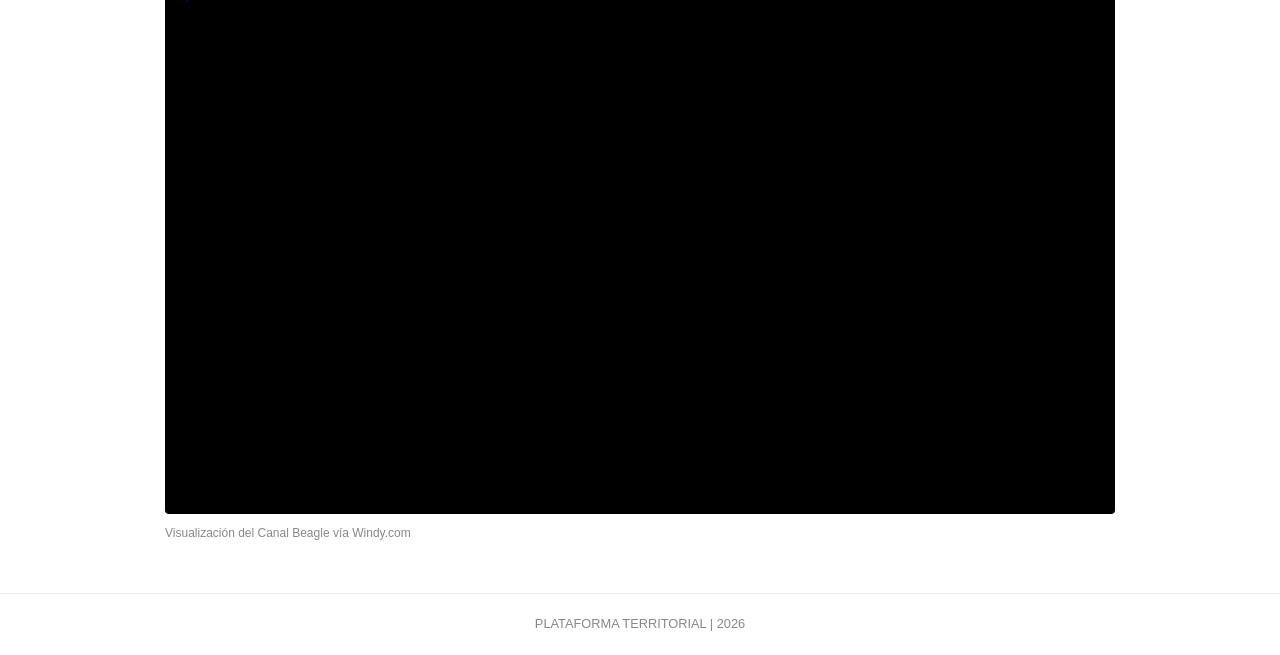
<file: meteorologia.html>
<!DOCTYPE html>
<html lang="es">
<head>
    <meta charset="UTF-8">
    <meta name="viewport" content="width=device-width, initial-scale=1.0">
    <title>Meteorología | Plataforma Territorial</title>
    <link rel="stylesheet" href="style.css">
</head>
<body>

    <header class="page-header">
        <img src="https://cmasudd-aigame.github.io/ptowilliams/puertowilliamsdrone2.jpg" alt="Clima Puerto Williams" class="header-image-full">
        <div class="title-overlay">
            <h1>Condiciones Meteorológicas</h1>
            <p>Monitoreo Atmosférico en Tiempo Real - Isla Navarino</p>
        </div>
    </header>

     <nav>
        <ul>
                       <li><a href="index.html">Inicio</a></li>
            <li><a href="experimento.html">Experimento</a></li>
            <li><a href="gemelodigital.html">Gemelo Digital</a></li>
            <li><a href="diseno.html">Diseño</a></li>
            <li><a href="datos.html">Datos</a></li>
            <li><a href="puertowilliams2.html">Puerto Williams</a></li>
            <li><a href="meteorologia.html">Meteorología</a></li>
        </ul>
    </nav>


    <main class="main-content">
       
        

        <div class="grid">
<section class="card" style="grid-column: span 2; text-align: center;">
                <h3>Estación Meteorológica Automática (EMA) 550001</h3>
                <p>Debido a protocolos de seguridad de la DMC, el visor de datos debe consultarse directamente:</p>
                
                <div style="margin: 20px 0;">
                    <a href="https://climatologia.meteochile.gob.cl/application/diariob/visorDeDatosEma/550001" target="_blank" class="btn">
                        Ver Datos en Tiempo Real (MeteoChile)
                    </a>
                </div>
                
            </section>
            
             <section class="card">
                 <div >
<iframe src="https://redmeteo.cl/compartir.php?codigo=RMCL0112" width="720" height="320"></iframe>
                 </div>
                 
            
            <section class="card">
                <h3>Windy.com</h3>
               <div style="width: 100%; overflow: hidden; border-radius: 4px; border: 1px solid #ddd;">
                    <iframe width="100%" height="450" src="https://embed.windy.com/embed.html?type=map&location=coordinates&metricRain=mm&metricTemp=°C&metricWind=km/h&zoom=11&overlay=wind&product=ecmwf&level=surface&lat=-54.969&lon=-67.611&detailLat=-54.934&detailLon=-67.611&detail=true" frameborder="0"></iframe>
                </div>

            </section>

            <section class="card">
                <h3>Cámara en Vivo: Puerto Williams</h3>
                <div style="width: 100%; border-radius: 4px; overflow: hidden; background: #000; aspect-ratio: 16/9;">
                    <a name="windy-webcam-timelapse-player" data-id="1578706006" data-play="day" data-loop="0" data-auto-play="0" data-force-full-screen-on-overlay-play="0" data-interactive="1" href="https://windy.com/webcams/1578706006" target="_blank">Cape Horn › West: Puerto Williams</a>
                    <script async type="text/javascript" src="https://webcams.windy.com/webcams/public/embed/v2/script/player.js"></script>
                </div>
                <p style="font-size: 0.75rem; color: #888; margin-top: 10px;">Visualización del Canal Beagle vía Windy.com</p>
            </section>
        </div>
    </main>

    <footer style="text-align: center; margin-top: 40px; padding: 20px; color: #888; font-size: 0.8rem; border-top: 1px solid #eee;">
        PLATAFORMA TERRITORIAL | 2026
    </footer>

</body>
</html>
</file>
<file: style.css>
/* 1. VARIABLES Y BASE */
:root {
    --primary: #2c3e50;
    --accent: #e74c3c;
    --bg: #ffffff;
    --text: #333;
    --white: #ffffff;
}

body { 
    margin: 0; 
    padding: 0; 
    font-family: 'Segoe UI', sans-serif; 
    background-color: var(--bg); 
    color: var(--text); 
    line-height: 1.6; 
}

/* 2. NAVEGACIÓN (STICKY EN TODAS LAS PÁGINAS) */
nav { 
    background: var(--white); 
    border-bottom: 1px solid #eaeaea; 
    padding: 15px 5%; 
    position: sticky; 
    top: 0; 
    z-index: 1000;
    box-shadow: 0 2px 5px rgba(0,0,0,0.05);
}

nav ul { 
    list-style: none; 
    display: flex; 
    gap: 20px; 
    margin: 0; 
    padding: 0; 
    justify-content: flex-end; 
    flex-wrap: wrap; 
}

nav a { 
    text-decoration: none; 
    color: var(--primary); 
    font-weight: 600; 
    font-size: 0.85rem; 
    text-transform: uppercase; 
    letter-spacing: 1px;
    transition: color 0.3s ease;
}

nav a:hover { color: var(--accent); }

/* 3. ESTRUCTURA DE CABECERAS */
header { position: relative; width: 100%; overflow: hidden; background-color: #000; }

/* Altura para el Index (Drone) */
header.header-hero { height: 95vh; }

/* Altura para Puerto Williams (Montañas) */
header.page-header { height: 400px; }

.header-image { 
    width: 100%; 
    height: 100%; 
    display: block; 
    object-fit: cover; 
}

/* Overlay de título en portada */
.title-overlay {
    position: absolute; 
    bottom: 30px; 
    right: 5%;
    background: rgba(0, 0, 0, 0.6); 
    color: var(--white);
    padding: 20px 30px; 
    border-radius: 4px;
    backdrop-filter: blur(5px); 
    text-align: right;
}

.title-overlay h1 { margin: 0; font-size: 2rem; font-weight: 300; }
.title-overlay p { margin: 5px 0 0; font-size: 0.9rem; opacity: 0.9; }

/* 4. CONTENIDO PRINCIPAL */
.main-content { 
    max-width: 950px; 
    margin: 50px auto; 
    padding: 0 20px; 
}

.main-content h2 { 
    color: var(--primary); 
    border-bottom: 2px solid var(--accent); 
    display: inline-block; 
    padding-bottom: 8px;
    margin-bottom: 30px;
}

.main-content p { 
    margin-bottom: 25px; 
    text-align: justify; 
    font-size: 1.1rem; 
    color: #444; 
}

/* 5. MAPA Y MODALES (Para puertowilliams.html) */
.map-row { width: 100%; height: 600px; border-bottom: 1px solid #ddd; }
#map { height: 100%; width: 100%; }
.map-instruction { padding: 10px 5%; text-align: right; font-size: 0.75rem; color: #888; font-weight: bold; }

.modal {
    display: none; position: fixed; z-index: 9999; 
    left: 0; top: 0; width: 100%; height: 100%;
    background-color: rgba(0,0,0,0.9); justify-content: center; align-items: center;
}
.modal-content { max-width: 85%; max-height: 85%; border: 3px solid var(--white); border-radius: 4px; }
.nav-btn {
    position: absolute; top: 50%; transform: translateY(-50%);
    background: rgba(255,255,255,0.2); color: var(--white); border: none;
    font-size: 40px; padding: 10px 20px; cursor: pointer; border-radius: 5px;
}
.close-btn { position: absolute; top: 20px; right: 30px; color: var(--white); font-size: 40px; cursor: pointer; }
.popup-img { width: 220px; border-radius: 4px; cursor: zoom-in; }
.custom-house-icon { background: none; border: none; }

/* Altura controlada para el header de las páginas internas */
.page-header {
    width: 100%;
    height: 400px; /* Ajusta este valor (300px o 400px) según qué tan alta quieras la franja */
    overflow: hidden;
    background-color: #2c3e50; /* Color de respaldo mientras carga */
}

.header-image-full {
    width: 100%;
    height: 100%;
    object-fit: cover; /* Esto es clave: recorta la imagen para que encaje sin estirarse */
    display: block;
}
</file>
